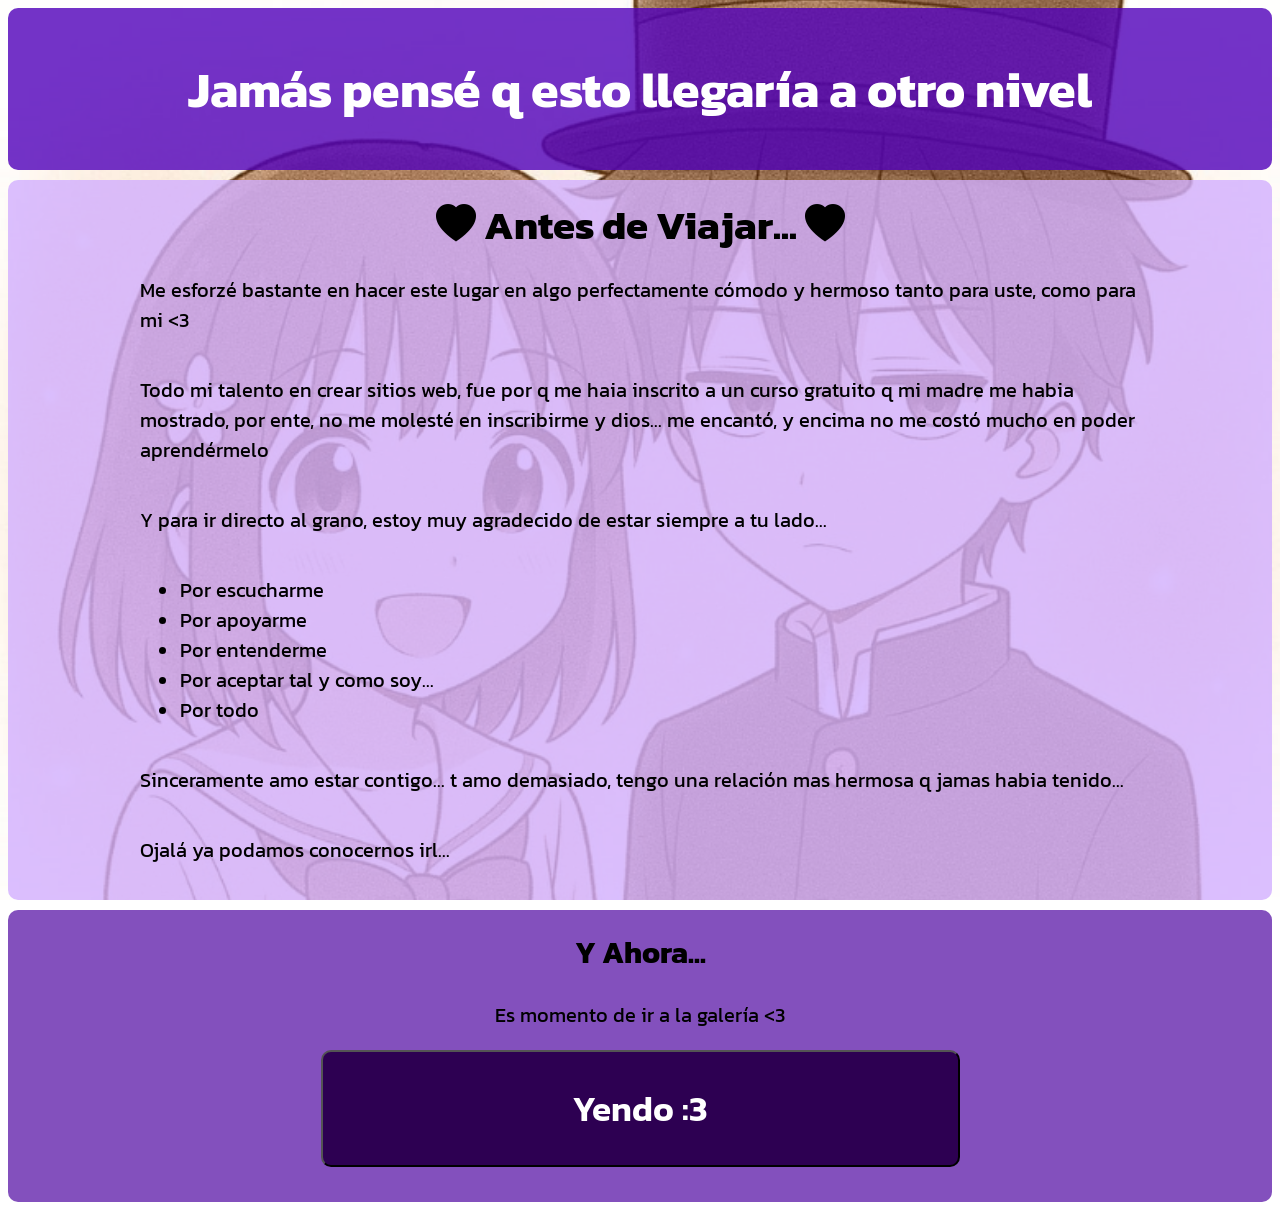
<file: index.html>
<!DOCTYPE html>
<html lang="sp">
<head>
    <meta charset="UTF-8">
    <meta name="viewport" content="width=device-width, initial-scale=1.0">
    <title>EL inicio de todo...</title>
    <link rel="stylesheet" href="CSS/style.css">
</head>
<body id="cuerpo-1">
    <header>
        <h1>Jamás pensé q esto llegaría a otro nivel</h1>
    </header>

    <main class="contenido">
        <div class="caja-limitada-inicio">
            <h2><i class="bi bi-heart-fill"></i> Antes de Viajar... <i class="bi bi-heart-fill"></i></h2>
            <p>Me esforzé bastante en hacer este lugar en algo perfectamente cómodo y hermoso tanto para uste, como para mi <3</p>
            <p>Todo mi talento en crear sitios web, fue por q me haia inscrito a un curso gratuito q mi madre me habia mostrado, por ente, no me molesté en inscribirme y dios... me encantó, y encima no me costó mucho en poder aprendérmelo</p>
            <p>Y para ir directo al grano, estoy muy agradecido de estar siempre a tu lado...</p>
            <ul>
                <li>Por escucharme</li>
                <li>Por apoyarme</li>
                <li>Por entenderme</li>
                <li>Por aceptar tal y como soy...</li>
                <li>Por todo</li>
            </ul>
            <p>Sinceramente amo estar contigo... t amo demasiado, tengo una relación mas hermosa q jamas habia tenido...</p>
            <p>Ojalá ya podamos conocernos irl...</p>
        </div>
    </main>

    <section id="parrafo-inicio-2">
        <div class="caja-limitada">
            <h3>Y Ahora...</h3>
            <p>Es momento de ir a la galería <3</p>
            <button id="boton-inicio" onclick="window.location.href='galeria.html'">Yendo :3</button>
        </div>
    </section>
</body>
</html>
</file>
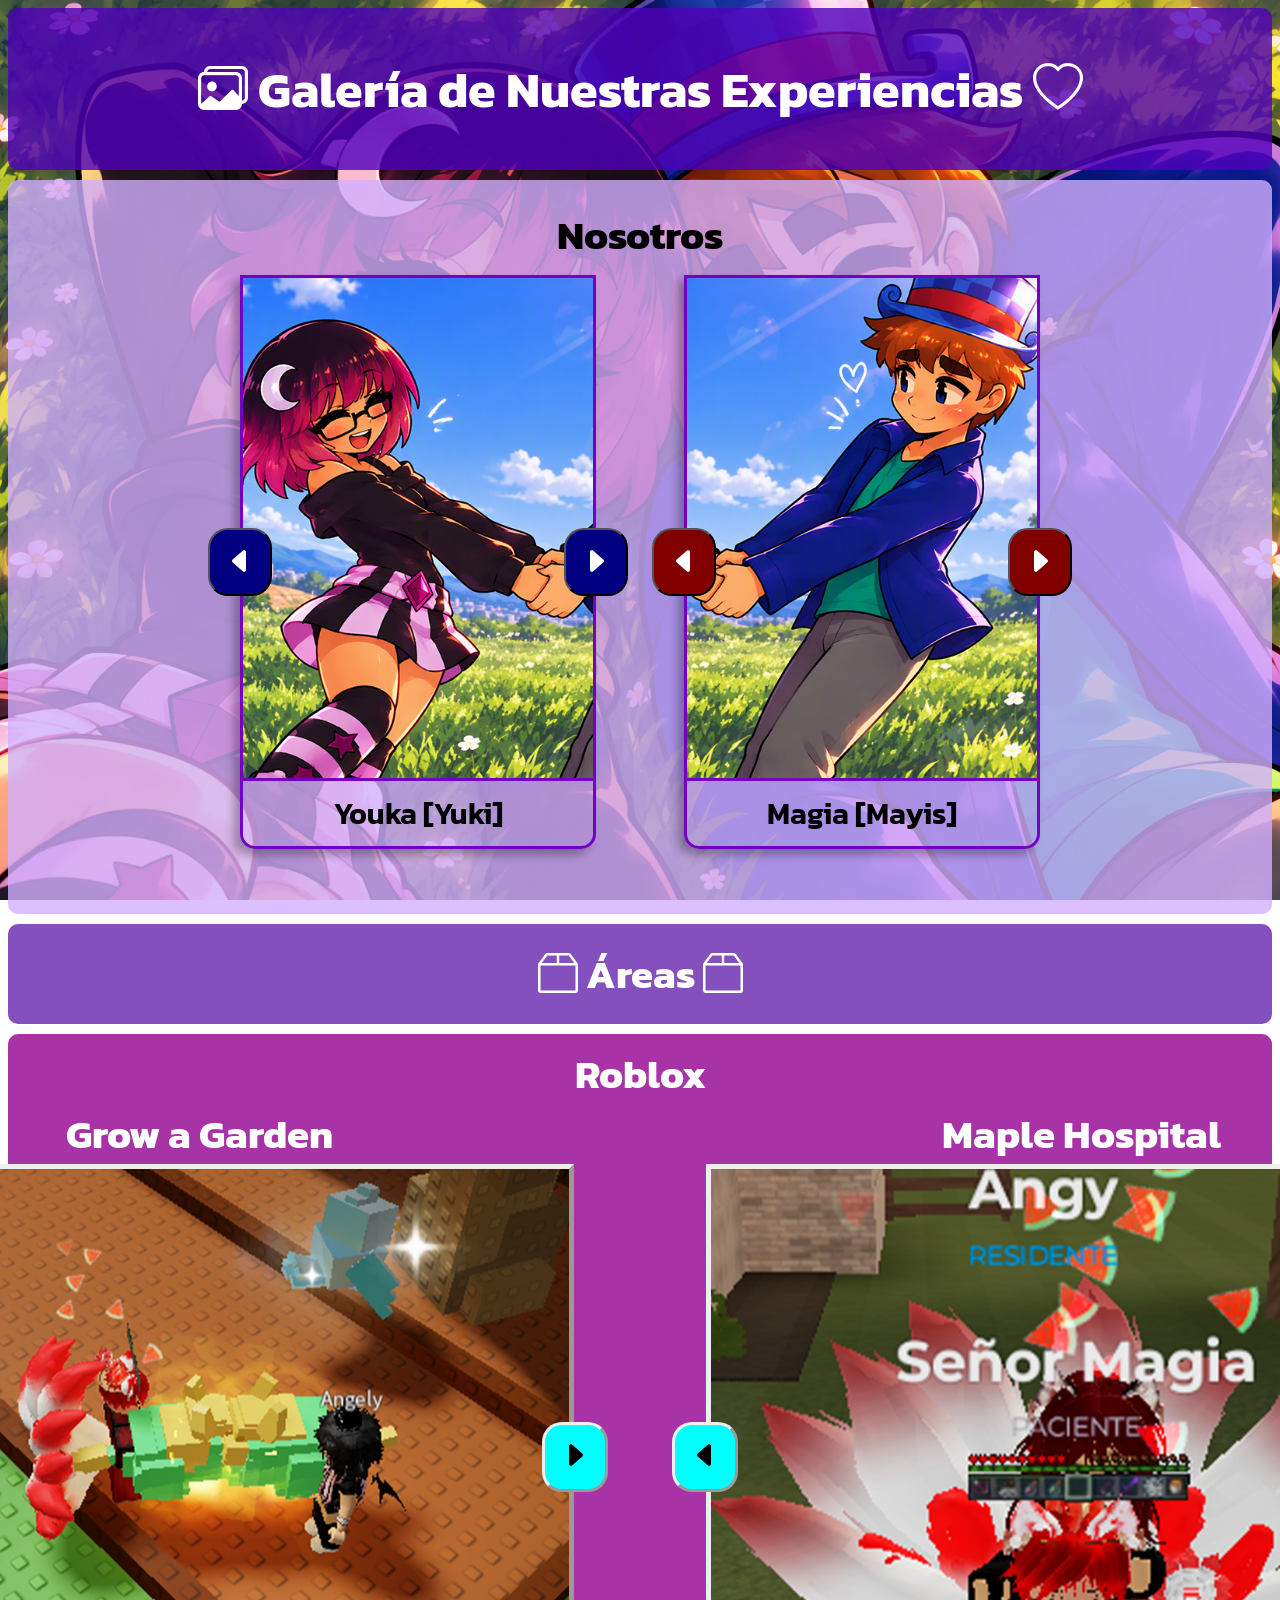
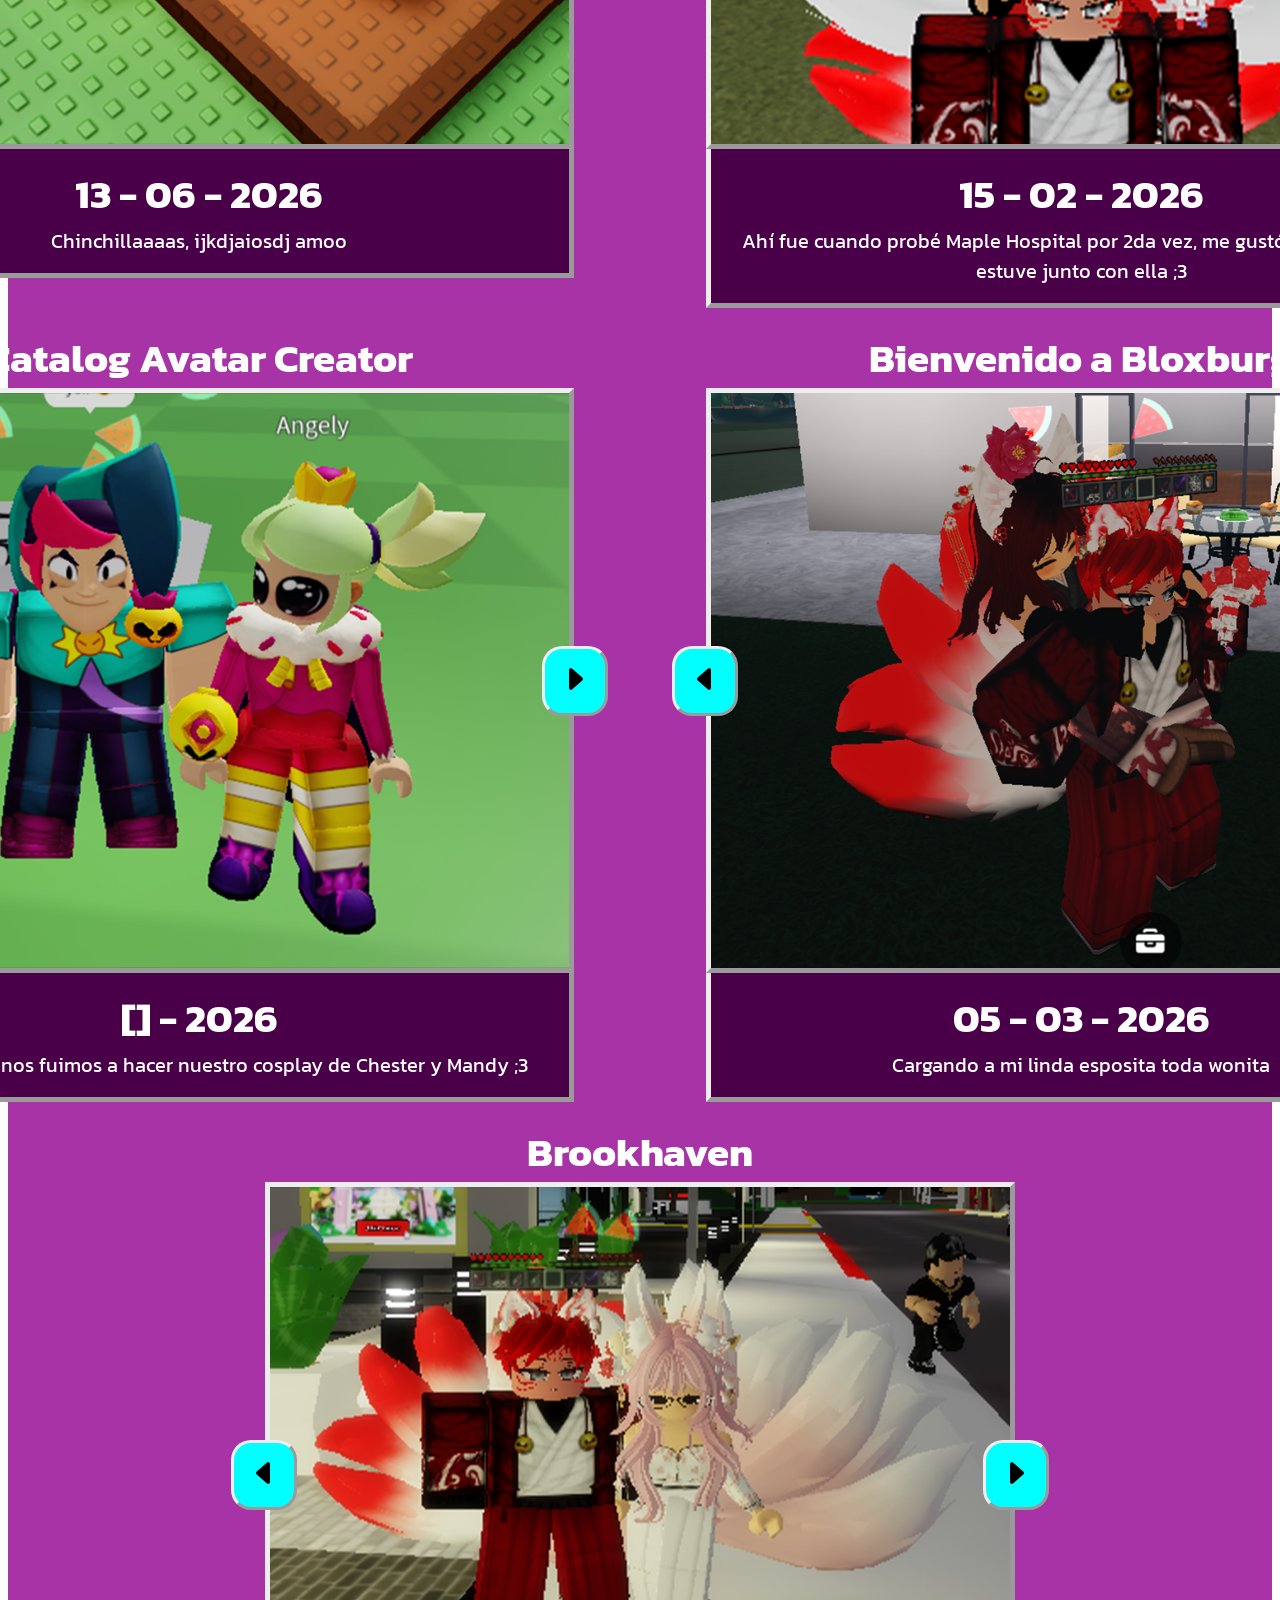
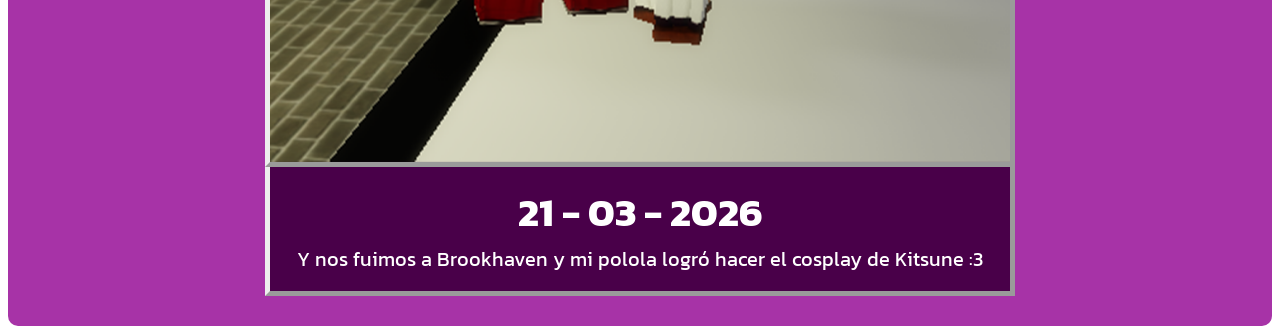
<file: galeria.html>
<!DOCTYPE html>
<html lang="sp">
<head>
    <meta charset="UTF-8">
    <meta name="viewport" content="width=device-width, initial-scale=1.0">
    <title>Galería de Recuerdos</title>
    <link rel="stylesheet" href="CSS/style.css">
    <script src="JS/menu-cambiar-imagenes.js" defer></script>
    <script src="JS/galeria-roblox.js" defer></script>
</head>
<body id="cuerpo-2">
    <header>
        <h1><i class="bi bi-images"></i> Galería de Nuestras Experiencias <i class="bi bi-heart"></i></h1>
    </header>

    <main id="contenedor-menu">
        <div id="seccion-oc" class="caja-limitada">
            <h2></i>Nosotros</h2>
            <div id="pareja-icons">
                <div class="pareja-botones" id="magia-box">
                    <button class="btn-izquierda" type="button" aria-label="Ver imagen anterior"><i class="bi bi-caret-left-fill"></i></button>
                    <div class="pareja">
                        <div class="img-size-pareja">
                            <img src="MEDIA/match-youka.png" alt="Imagen 1 de 3">
                        </div>
                        <p>Youka [Yuki]</p>
                    </div>
                    <button class="btn-derecha" type="button" aria-label="Ver imagen siguiente"><i class="bi bi-caret-right-fill"></i></button>
                </div>
                
                <div class="pareja-botones" id="youka-box">
                    <button class="btn-izquierda" type="button" aria-label="Ver imagen anterior"><i class="bi bi-caret-left-fill"></i></button>
                    <div class="pareja">
                        <div class="img-size-pareja">
                            <img src="MEDIA/match-magia.png" alt="Imagen 1 de 3">
                        </div>
                        <p>Magia [Mayis]</p>
                    </div>
                    <button class="btn-derecha" type="button" aria-label="Ver imagen siguiente"><i class="bi bi-caret-right-fill"></i></button>
                </div>
            </div>
        </div>
    </main>

    <section id="menu-galeria">
        <h2><i class="bi bi-box2"></i> Áreas <i class="bi bi-box2"></i></h2>
    </section>

    <section id="categoria-roblox" class="caja-centrada centrado">
        <h2>Roblox</h2>
        <div class="lotes-galeria">
            <div class="caja-limitada">
                <h2>Grow a Garden</h2>
                <div class="galeria" id="galeria-GAG">
                    <div class="botones-galeria">
                        <button id="boton-izquierdo-GAG" class="boton-izquierdo-RB"><i class="bi bi-caret-left-fill"></i></button>
                    </div>
                    <div class="foto-enorme" id="foto-enorme-GAG">
                        <img src="MEDIA/roblox-moment/GAG-1.png" alt="">
                    </div>
                    <div class="botones-galeria">
                        <button id="boton-derecho-GAG" class="boton-derecho-RB"><i class="bi bi-caret-right-fill"></i></button>
                    </div>
                </div>
                <div class="caja-info" id="info-RB">
                    <div id="fecha-GAG">
                        <h2>13 - 06 - 2026</h2>
                    </div>
                    <div id="texto-GAG">
                        <p>Chinchillaaaas, ijkdjaiosdj amoo</p>
                    </div>
                </div>
            </div>

            <div class="caja-limitada">
                <h2>Maple Hospital</h2>
                <div class="galeria" id="galeria-MH">
                    <div class="botones-galeria">
                        <button id="boton-izquierdo-MH" class="boton-izquierdo-RB"><i class="bi bi-caret-left-fill"></i></button>
                    </div>
                    <div class="foto-enorme" id="foto-enorme-MH">
                        <img src="MEDIA/roblox-moment/MH-1.png" alt="">
                    </div>
                    <div class="botones-galeria">
                        <button id="boton-derecho-MH" class="boton-derecho-RB"><i class="bi bi-caret-right-fill"></i></button>
                    </div>
                </div>
                <div class="caja-info" id="info-RB">
                    <div id="fecha-MH">
                        <h2>15 - 02 - 2026</h2>
                    </div>
                    <div id="texto-MH">
                        <p>Ahí fue cuando probé Maple Hospital por 2da vez, me gustó, y más cuando estuve junto con ella ;3</p>
                    </div>
                </div>
            </div>
        </div>

        <div class="lotes-galeria">
            <div class="caja-limitada">
                <h2>Catalog Avatar Creator</h2>
                <div class="galeria" id="galeria-CAC">
                    <div class="botones-galeria">
                        <button id="boton-izquierdo-CAC" class="boton-izquierdo-RB"><i class="bi bi-caret-left-fill"></i></button>
                    </div>
                    <div class="foto-enorme" id="foto-enorme-CAC">
                        <img src="MEDIA/roblox-moment/CAC-1-1.png" alt="">
                    </div>
                    <div class="botones-galeria">
                        <button id="boton-derecho-CAC" class="boton-derecho-RB"><i class="bi bi-caret-right-fill"></i></button>
                    </div>
                </div>
                <div class="caja-info" id="info-RB">
                    <div id="fecha-CAC">
                        <h2>[] - 2026</h2>
                    </div>
                    <div id="texto-CAC">
                        <p>Ahí es en dnd nos fuimos a hacer nuestro cosplay de Chester y Mandy ;3</p>
                    </div>
                </div>
            </div>

            <div class="caja-limitada">
                <h2>Bienvenido a Bloxburg</h2>
                <div class="galeria" id="galeria-BAB">
                    <div class="botones-galeria">
                        <button id="boton-izquierdo-BAB" class="boton-izquierdo-RB"><i class="bi bi-caret-left-fill"></i></button>
                    </div>
                    <div class="foto-enorme" id="foto-enorme-BAB">
                        <img src="MEDIA/roblox-moment/BAB-1.png" alt="">
                    </div>
                    <div class="botones-galeria">
                        <button id="boton-derecho-BAB" class="boton-derecho-RB"><i class="bi bi-caret-right-fill"></i></button>
                    </div>
                </div>
                <div class="caja-info" id="info-RB">
                    <div id="fecha-BAB">
                        <h2>05 - 03 - 2026</h2>
                    </div>
                    <div id="texto-BAB">
                        <p>Cargando a mi linda esposita toda wonita</p>
                    </div>
                </div>
            </div>
        </div>

        <div class="lotes-galeria">
            <div class="caja-limitada">
                <h2>Brookhaven</h2>
                <div class="galeria" id="galeria-BH">
                    <div class="botones-galeria">
                        <button id="boton-izquierdo-BH" class="boton-izquierdo-RB"><i class="bi bi-caret-left-fill"></i></button>
                    </div>
                    <div class="foto-enorme" id="foto-enorme-BH">
                        <img src="MEDIA/roblox-moment/BH-1.png" alt="">
                    </div>
                    <div class="botones-galeria">
                        <button id="boton-derecho-BH" class="boton-derecho-RB"><i class="bi bi-caret-right-fill"></i></button>
                    </div>
                </div>
                <div class="caja-info" id="info-RB">
                    <div id="fecha-BH">
                        <h2>21 - 03 - 2026</h2>
                    </div>
                    <div id="texto-BH">
                        <p>Y nos fuimos a Brookhaven y mi polola logró hacer el cosplay de Kitsune :3</p>
                    </div>
                </div>
            </div>
        </div>
    </section>
</body>
</html>
</file>
<file: CSS/style.css>
@import url('https://fonts.googleapis.com/css2?family=Kanit:ital,wght@0,100;0,200;0,300;0,400;0,500;0,600;0,700;0,800;0,900;1,100;1,200;1,300;1,400;1,500;1,600;1,700;1,800;1,900&display=swap');
@import url("https://cdn.jsdelivr.net/npm/bootstrap-icons@1.13.1/font/bootstrap-icons.min.css");

/*
╔═════════════════════════════════════════╗
║ --------------- Colores --------------- ║
╚═════════════════════════════════════════╝
*/
:root{
    --texto-claro: rgb(255, 255, 255);
    --texto-oscuro: rgb(0, 0, 0);
    --color-titulo: rgba(81, 0, 187, 0.8);
    --color-1-T: rgba(210, 175, 255, 0.8);
    --color-2-T: rgba(100, 37, 173, 0.8);
    --color-3-T: rgba(145, 0, 145, 0.8);

    --color-boton: rgb(45, 0, 82);
    --color-boton-rastro: rgb(100, 35, 153);
    --color-borde: rgb(116, 0, 194);
}


/*
╔═════════════════════════════════════════╗
║ ---------------- Fondos --------------- ║
╚═════════════════════════════════════════╝
*/
body{
    background-size: cover;
    background-position: center;
    background-attachment: fixed;
    font-family: Kanit;
}

#cuerpo-1{
    background-image: url(../MEDIA/magely-inicio.png);
}
#cuerpo-2{
    background-image: url(../MEDIA/magely-fondo-pc.png);
}


/*
╔═════════════════════════════════════════╗
║ ---------------- Texto ---------------- ║
╚═════════════════════════════════════════╝
*/
h1{
    font-size: 50px;
    text-align: center;
}
h2{
    text-align: center;
    margin: 0;
    font-size: 40px;
}
h3{
    margin: 5px;
    font-size: 30px;
}
p, ul{
    font-size: 20px;
}


/*
╔═════════════════════════════════════════╗
║ ----------- Decoración Time ----------- ║
╚═════════════════════════════════════════╝
*/
/*
╔═════════════════════════════════════════╗
║ ---------------- Index ---------------- ║
╚═════════════════════════════════════════╝
*/
header{
    background-color: var(--color-titulo);
    color: var(--texto-claro);
    padding: 10px;
    border-radius: 10px;
    margin-bottom: 10px;
}

main{
    border-radius: 10px;
    background-color: var(--color-1-T);
    padding: 15px;
    display: flex;
    justify-content: center;
    margin-bottom: 10px;
}

.caja-limitada-inicio{
    width: 1000px;
    display: flex;
    flex-direction: column;
}

.caja-centrada{
    display: flex;
    justify-content: center;
}
#parrafo-inicio-2{
    background-color: var(--color-2-T);
    display: flex;
    justify-content: center;
    padding: 15px;
    margin-bottom: 10px;
    text-align: center;
    border-radius: 10px;

    button{
        padding: 30px 250px;
        font-family: Kanit;
        font-size: 35px;
        font-weight: 600;
        background-color: var(--color-boton);
        color: var(--texto-claro);
        border-radius: 10px;
    }
    button:hover{
        background-color: var(--color-boton-rastro);
    }
    button:active{
        background-color: var(--color-boton);
    }
}


/*
╔═════════════════════════════════════════╗
║ --------------- Galería --------------- ║
╚═════════════════════════════════════════╝
*/
#contenedor-menu{
    display: flex;
    flex-direction: column;
    align-items: center;
    
    h2{
        margin: 10px;
    }
}
#seccion-oc{
    display: flex;
    flex-direction: column;
    align-items: center;
    padding-bottom: 30px;
}
#pareja-icons{
    display: flex;
}
.pareja{
    text-align: center;
    border: 3px solid var(--color-borde);
    border-radius: 0 0 15px 15px;
    display: grid;
    box-shadow: -6px 6px 10px rgba(0, 0, 0, 0.3);

    img{
        max-width: 100%;
    }
    p{
        font-size: 30px;
        margin: 10px 0;
        font-weight: 600;
    }
}

.img-size-pareja{
    width: 350px;
    height: 500px;
    border-bottom: 3px solid var(--color-borde);
    display: flex;
    align-items: center;
    justify-content: center;
}
.pareja-botones{
    display: flex;
    align-items: center;
    margin: 0 -20px;

    button{
        padding: 15px;
        font-size: 30px;
        font-weight: 600;
        color: white;
        border-radius: 20px;
    }
}
#magia-box button{
    background-color: rgb(2, 0, 128);
}
#magia-box button:active{
    background-color: rgb(55, 52, 242);
}
#youka-box button{
    background-color: rgb(128, 0, 0);
}
#youka-box button:active{
    background-color: rgb(241, 77, 77);
}
.btn-izquierda{
    translate: 32px;
}
.btn-derecha{
    translate: -32px;
}

#menu-galeria{
    background-color: var(--color-2-T);
    color: var(--texto-claro);
    padding: 20px 0;
    border-radius: 10px;
    margin-bottom: 10px;
}

#categoria-roblox{
    background-color: var(--color-3-T);
    border-radius: 10px;
    padding: 10px;
}
.caja-limitada{
    display: flex;
    flex-direction: column;
    align-items: center;
    margin-bottom: 20px;

    ul{
        list-style: none;
        padding-left: 5px;
    }
}

.lotes-galeria{
    display: flex;
}
.centrado{
    display: flex;
    flex-direction: column;
    align-items: center;
    color: var(--texto-claro);
}

.galeria{
    display: flex;
    align-items: center;
}
.foto-enorme{
    width: 740px;
    height: 575px;
    border: 5px outset;
    display: flex;
    background-color: rgb(73, 0, 73);

    img{
        width: 100%;
    }
}


.botones-galeria button{
    background-color: aqua;
    padding: 15px;
    font-size: 30px;
    border-radius: 20px;
    border: 3px outset;
}
.botones-galeria button:active{
    border: 3px inset;
}

.boton-izquierdo-RB{
    translate: 32px;
}
.boton-derecho-RB{
    translate: -32px;
}

.caja-info{
    width: 740px;
    text-align: center;
    padding: 15px 0;
    color: white;
    
    p{
        margin: 2px;
    }
}
#info-RB{
    background-color: rgb(73, 0, 73);
    border-left: 5px outset;
    border-right: 5px outset;
    border-bottom: 5px outset;
}


/*
╔═════════════════════════════════════════╗
║ ----------- Ajuste de Móvil ----------- ║
╚═════════════════════════════════════════╝
*/
@media (max-width: 768px){
    #cuerpo-2{
        background-image: url(../MEDIA/magely-fondo-cel.png);
    }
    h1{
        font-size: 30px;
        margin: 5px;
    }
    h2{
        font-size: 25px;
    }
    h3{
        font-size: 25px;
    }
    p, ul{
        font-size: 18px;
    }
    #parrafo-inicio-2{
        button{
            padding: 15px 100px;
            font-size: 25px;
            font-weight: 400;
        }
    }

    .lotes-galeria{
        display: flex;
        flex-direction: column;
    }

    .caja-limitada{
        margin-bottom: 15px;
    }

    .pareja{
        margin: 15px 0;
    }
    #pareja-icons{
        display: flex;
        flex-direction: column;
        width: 100%;
    }
    .pareja-botones{
        display: flex;
        justify-content: center;
    }
    .img-size-pareja{
        width: 280px;
        height: 400px;
    }

    .foto-enorme{
        width: 270px;
        height: 210px;
        border: 3px outset;
    }
    #info-RB{
        display: flex;
        flex-direction: column;
        border-left: 3px outset;
        border-right: 3px outset;
        border-bottom: 3px outset;
        width: 270px;
    }
}
</file>
